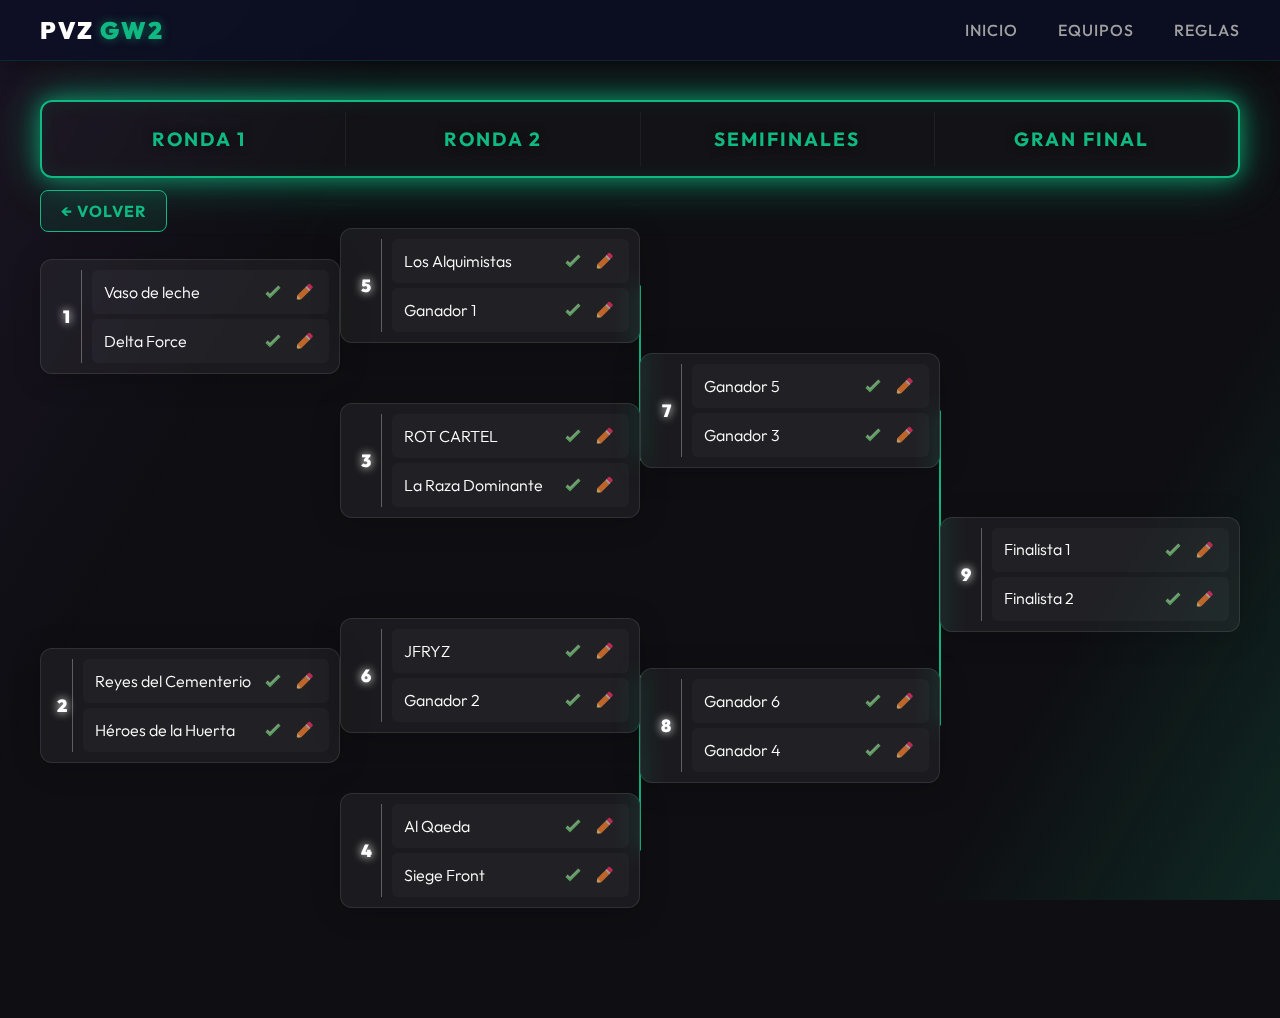
<file: bracket.html>
<!DOCTYPE html>
<html lang="es">

<head>
    <meta charset="UTF-8">
    <meta name="viewport" content="width=device-width, initial-scale=1.0">
    <title>Torneo 10 Equipos</title>
    <link rel="preconnect" href="https://fonts.googleapis.com">
    <link rel="preconnect" href="https://fonts.gstatic.com" crossorigin>
    <link href="https://fonts.googleapis.com/css2?family=Outfit:wght@300;400;700&display=swap" rel="stylesheet">
    <link rel="stylesheet" href="style.css">
    <link rel="stylesheet" href="navbar.css">
    <link rel="stylesheet" href="bracket-responsive.css">
</head>

<body>
    <!-- Navigation Bar -->
    <nav class="navbar">
        <div class="navbar-container">
            <div class="navbar-logo">
                <span class="logo-text">PVZ <span class="logo-highlight">GW2</span></span>
            </div>
            <ul class="navbar-menu">
                <li><a href="index.html" class="nav-link">Inicio</a></li>
                <li><a href="index.html#equipos" class="nav-link">Equipos</a></li>
                <li><a href="index.html#reglas" class="nav-link">Reglas</a></li>
            </ul>
        </div>
    </nav>

    <div class="app-container">
        <a href="index.html" class="back-btn">← Volver</a>
        <!-- Fila de Encabezado -->
        <div class="bracket-header">
            <div class="header-item">Ronda 1</div>
            <div class="header-item">Ronda 2</div>
            <div class="header-item">Semifinales</div>
            <div class="header-item">Gran Final</div>
        </div>

        <!-- Líneas Conectoras SVG -->
        <svg class="bracket-connectors" xmlns="http://www.w3.org/2000/svg">
            <!-- Conectores de Play-in a Cuartos -->
            <line class="connector" x1="200" y1="150" x2="280" y2="150" />
            <line class="connector" x1="200" y1="470" x2="280" y2="470" />

            <!-- Conectores de Cuartos a Semis (bracket superior) -->
            <path class="connector" d="M 560 120 L 620 120 L 620 240 L 680 240" fill="none" />
            <path class="connector" d="M 560 280 L 620 280 L 620 240 L 680 240" fill="none" />

            <!-- Conectores de Cuartos a Semis (bracket inferior) -->
            <path class="connector" d="M 560 440 L 620 440 L 620 560 L 680 560" fill="none" />
            <path class="connector" d="M 560 600 L 620 600 L 620 560 L 680 560" fill="none" />

            <!-- Conectores de Semis a Final -->
            <path class="connector" d="M 960 240 L 1020 240 L 1020 400 L 1080 400" fill="none" />
            <path class="connector" d="M 960 560 L 1020 560 L 1020 400 L 1080 400" fill="none" />
        </svg>

        <!-- Cuadrícula Principal del Bracket -->
        <div class="bracket-grid">

            <!-- COLUMN 1: Ronda 1 (Play-ins) -->
            <div class="column round-1">
                <div class="match-box play-in" id="match-p1" style="margin-top: 26px;">
                    <div class="match-num">1</div>
                    <div class="team-group">
                        <div class="team" data-slot="8">
                            <span class="team-name" contenteditable="false">Vaso de leche</span>
                            <div class="team-controls">
                                <button class="win-btn" title="Marcar como ganador">
                                    <img src="check.svg" class="icon" alt="Ganador">
                                </button>
                                <button class="edit-btn" title="Editar nombre">
                                    <img src="lapiz.svg" class="icon" alt="Editar">
                                </button>
                            </div>
                        </div>
                        <div class="team" data-slot="9">
                            <span class="team-name" contenteditable="false">Delta Force</span>
                            <div class="team-controls">
                                <button class="win-btn" title="Marcar como ganador">
                                    <img src="check.svg" class="icon" alt="Ganador">
                                </button>
                                <button class="edit-btn" title="Editar nombre">
                                    <img src="lapiz.svg" class="icon" alt="Editar">
                                </button>
                            </div>
                        </div>
                    </div>
                </div>

                <div class="match-box play-in" id="match-p2" style="margin-top: 254px;">
                    <div class="match-num">2</div>
                    <div class="team-group">
                        <div class="team" data-slot="7">
                            <span class="team-name" contenteditable="false">Reyes del Cementerio</span>
                            <div class="team-controls">
                                <button class="win-btn" title="Marcar como ganador">
                                    <img src="check.svg" class="icon" alt="Ganador">
                                </button>
                                <button class="edit-btn" title="Editar nombre">
                                    <img src="lapiz.svg" class="icon" alt="Editar">
                                </button>
                            </div>
                        </div>
                        <div class="team" data-slot="10">
                            <span class="team-name" contenteditable="false">Héroes de la Huerta</span>
                            <div class="team-controls">
                                <button class="win-btn" title="Marcar como ganador">
                                    <img src="check.svg" class="icon" alt="Ganador">
                                </button>
                                <button class="edit-btn" title="Editar nombre">
                                    <img src="lapiz.svg" class="icon" alt="Editar">
                                </button>
                            </div>
                        </div>
                    </div>
                </div>
            </div>

            <!-- COLUMN 2: Ronda 2 (cuartos de final) -->
            <div class="column round-2">
                <!-- CF 1 -->
                <div class="match-box" id="match-q1" style="margin-top: 0px;">
                    <div class="match-num">5</div>
                    <div class="team-group">
                        <div class="team" data-slot="1">
                            <span class="team-name" contenteditable="false">Los Alquimistas</span>
                            <div class="team-controls">
                                <button class="win-btn" title="Marcar como ganador">
                                    <img src="check.svg" class="icon" alt="Ganador">
                                </button>
                                <button class="edit-btn" title="Editar nombre">
                                    <img src="lapiz.svg" class="icon" alt="Editar">
                                </button>
                            </div>
                        </div>
                        <div class="team winner-slot" data-from="match-p1">
                            <span class="team-name">Ganador 1</span>
                            <div class="team-controls">
                                <button class="win-btn" title="Marcar como ganador">
                                    <img src="check.svg" class="icon" alt="Ganador">
                                </button>
                                <!-- Sin botón de editar para slots de ganador normalmente, pero lo dejamos para override manual -->
                                <button class="edit-btn" title="Editar nombre">
                                    <img src="lapiz.svg" class="icon" alt="Editar">
                                </button>
                            </div>
                        </div>
                    </div>
                </div>

                <!-- CF 2 -->
                <div class="match-box" id="match-q2" style="margin-top: 20px;">
                    <div class="match-num">3</div>
                    <div class="team-group">
                        <div class="team" data-slot="4">
                            <span class="team-name" contenteditable="false">ROT CARTEL</span>
                            <div class="team-controls">
                                <button class="win-btn" title="Marcar como ganador">
                                    <img src="check.svg" class="icon" alt="Ganador">
                                </button>
                                <button class="edit-btn" title="Editar nombre">
                                    <img src="lapiz.svg" class="icon" alt="Editar">
                                </button>
                            </div>
                        </div>
                        <div class="team" data-slot="5">
                            <span class="team-name" contenteditable="false">La Raza Dominante</span>
                            <div class="team-controls">
                                <button class="win-btn" title="Marcar como ganador">
                                    <img src="check.svg" class="icon" alt="Ganador">
                                </button>
                                <button class="edit-btn" title="Editar nombre">
                                    <img src="lapiz.svg" class="icon" alt="Editar">
                                </button>
                            </div>
                        </div>
                    </div>
                </div>

                <!-- CF 3 -->
                <div class="match-box" id="match-q3" style="margin-top: 60px;">
                    <div class="match-num">6</div>
                    <div class="team-group">
                        <div class="team" data-slot="2">
                            <span class="team-name" contenteditable="false">JFRYZ</span>
                            <div class="team-controls">
                                <button class="win-btn" title="Marcar como ganador"><img src="check.svg" class="icon"
                                        alt="Ganador"></button>
                                <button class="edit-btn" title="Editar nombre"><img src="lapiz.svg" class="icon"
                                        alt="Editar"></button>
                            </div>
                        </div>
                        <div class="team winner-slot" data-from="match-p2">
                            <span class="team-name">Ganador 2</span>
                            <div class="team-controls">
                                <button class="win-btn" title="Marcar como ganador">
                                    <img src="check.svg" class="icon" alt="Ganador">
                                </button>
                                <button class="edit-btn" title="Editar nombre">
                                    <img src="lapiz.svg" class="icon" alt="Editar">
                                </button>
                            </div>
                        </div>
                    </div>
                </div>

                <!-- CF 4 -->
                <div class="match-box" id="match-q4" style="margin-top: 20px;">
                    <div class="match-num">4</div>
                    <div class="team-group">
                        <div class="team" data-slot="3">
                            <span class="team-name" contenteditable="false">Al Qaeda</span>
                            <div class="team-controls">
                                <button class="win-btn" title="Marcar como ganador"><img src="check.svg" class="icon"
                                        alt="Ganador"></button>
                                <button class="edit-btn" title="Editar nombre"><img src="lapiz.svg" class="icon"
                                        alt="Editar"></button>
                            </div>
                        </div>
                        <div class="team" data-slot="6">
                            <span class="team-name" contenteditable="false">Siege Front</span>
                            <div class="team-controls">
                                <button class="win-btn" title="Marcar como ganador"><img src="check.svg" class="icon"
                                        alt="Ganador"></button>
                                <button class="edit-btn" title="Editar nombre"><img src="lapiz.svg" class="icon"
                                        alt="Editar"></button>
                            </div>
                        </div>
                    </div>
                </div>
            </div>

            <!-- COLUMNA 3: Semifinales -->
            <div class="column round-3">
                <!-- Semi 1 -->
                <div class="match-box" id="match-s1" style="margin-top: 80px;">
                    <div class="match-num">7</div>
                    <div class="team-group">
                        <div class="team winner-slot" data-from="match-q1">
                            <span class="team-name">Ganador 5</span>
                            <div class="team-controls">
                                <button class="win-btn" title="Marcar como ganador"><img src="check.svg" class="icon"
                                        alt="Ganador"></button>
                                <button class="edit-btn" title="Editar nombre"><img src="lapiz.svg" class="icon"
                                        alt="Editar"></button>
                            </div>
                        </div>
                        <div class="team winner-slot" data-from="match-q2">
                            <span class="team-name">Ganador 3</span>
                            <div class="team-controls">
                                <button class="win-btn" title="Marcar como ganador"><img src="check.svg" class="icon"
                                        alt="Ganador"></button>
                                <button class="edit-btn" title="Editar nombre"><img src="lapiz.svg" class="icon"
                                        alt="Editar"></button>
                            </div>
                        </div>
                    </div>
                </div>

                <!-- Semi 2 -->
                <div class="match-box" id="match-s2" style="margin-top: 160px;">
                    <div class="match-num">8</div>
                    <div class="team-group">
                        <div class="team winner-slot" data-from="match-q3">
                            <span class="team-name">Ganador 6</span>
                            <div class="team-controls">
                                <button class="win-btn" title="Marcar como ganador"><img src="check.svg" class="icon"
                                        alt="Ganador"></button>
                                <button class="edit-btn" title="Editar nombre"><img src="lapiz.svg" class="icon"
                                        alt="Editar"></button>
                            </div>
                        </div>
                        <div class="team winner-slot" data-from="match-q4">
                            <span class="team-name">Ganador 4</span>
                            <div class="team-controls">
                                <button class="win-btn" title="Marcar como ganador"><img src="check.svg" class="icon"
                                        alt="Ganador"></button>
                                <button class="edit-btn" title="Editar nombre"><img src="lapiz.svg" class="icon"
                                        alt="Editar"></button>
                            </div>
                        </div>
                    </div>
                </div>
            </div>

            <!-- COLUMNA 4: Final -->
            <div class="column round-4">
                <div class="match-box" id="match-final">
                    <div class="match-num">9</div>
                    <div class="team-group">
                        <div class="team winner-slot" data-from="match-s1">
                            <span class="team-name">Finalista 1</span>
                            <div class="team-controls">
                                <button class="win-btn" title="Marcar como ganador"><img src="check.svg" class="icon"
                                        alt="Ganador"></button>
                                <button class="edit-btn" title="Editar nombre"><img src="lapiz.svg" class="icon"
                                        alt="Editar"></button>
                            </div>
                        </div>
                        <div class="team winner-slot" data-from="match-s2">
                            <span class="team-name">Finalista 2</span>
                            <div class="team-controls">
                                <button class="win-btn" title="Marcar como ganador"><img src="check.svg" class="icon"
                                        alt="Ganador"></button>
                                <button class="edit-btn" title="Editar nombre"><img src="lapiz.svg" class="icon"
                                        alt="Editar"></button>
                            </div>
                        </div>
                    </div>
                </div>

                <div class="champion-display">
                    <div class="trophy-icon">🏆</div>
                    <div class="team champion-slot winner" data-from="match-final">CAMPEÓN</div>
                </div>
            </div>

        </div>

        <!-- Modal de Victoria del Campeón -->
        <div id="victory-modal" class="victory-modal">
            <div class="victory-content">
                <div class="trophy-animation"><img src="trofeo.svg" alt="trofeo" class="icon"></div>
                <div class="victory-title">¡CAMPEÓN!</div>
                <div class="champion-name" id="champion-name"></div>
                <button class="close-modal" onclick="closeVictoryModal()">✕</button>
            </div>
        </div>

    </div>
    <script src="cursor-trail.js"></script>
    <script src="icons.js"></script>
    <script src="connectors.js"></script>
    <script src="script.js"></script>
</body>

</html>
</file>
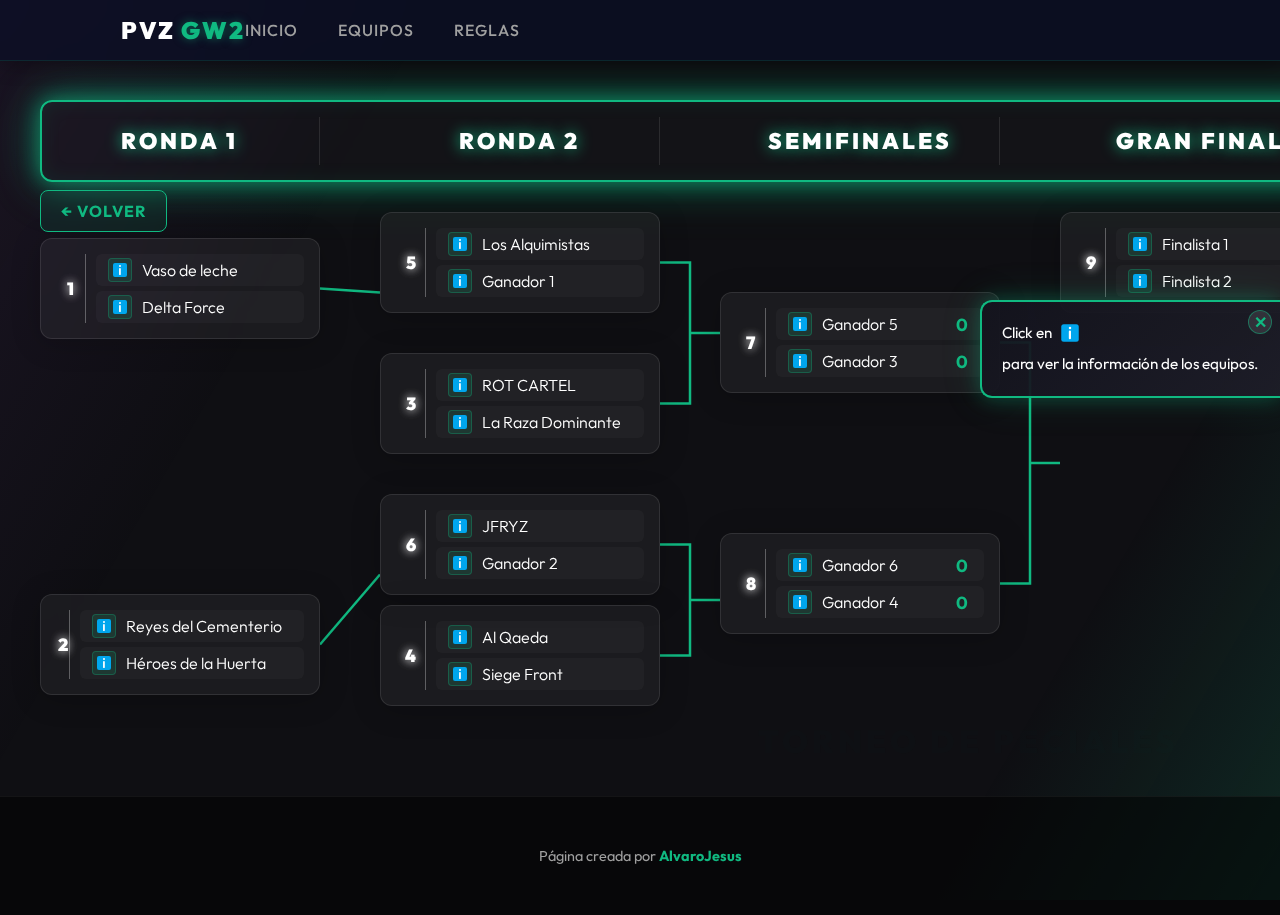
<file: enfrentamientos.html>
<!DOCTYPE html>
<html lang="es">

<head>
    <meta charset="UTF-8">
    <meta name="viewport" content="width=device-width, initial-scale=1.0">
    <title>Torneo PVZ GW2</title>
    <link rel="preconnect" href="https://fonts.googleapis.com">
    <link rel="preconnect" href="https://fonts.gstatic.com" crossorigin>
    <link href="https://fonts.googleapis.com/css2?family=Outfit:wght@300;400;700&display=swap" rel="stylesheet">
    <link rel="stylesheet" href="css/style.css">
    <link rel="stylesheet" href="css/navbar.css">
    <link rel="stylesheet" href="css/bracket-responsive.css">
    <link rel="stylesheet" href="css/team-info-modal.css">
    <link rel="stylesheet" href="css/help-card.css">
</head>

<body>
    <!-- barra de navegacion -->
    <nav class="navbar">
        <div class="navbar-container">
            <div class="navbar-logo">
                <span class="logo-text">PVZ <span class="logo-highlight">GW2</span></span>
            </div>
            <ul class="navbar-menu">
                <li><a href="index.html" class="nav-link">Inicio</a></li>
                <li><a href="index.html#equipos" class="nav-link">Equipos</a></li>
                <li><a href="index.html#reglas" class="nav-link">Reglas</a></li>
            </ul>
        </div>
    </nav>

    <div class="app-container">
        <a href="index.html" class="back-btn">← Volver</a>
        <!-- encabezado de rondas -->
        <div class="bracket-header">
            <div class="header-item">Ronda 1</div>
            <div class="header-item">Ronda 2</div>
            <div class="header-item">Semifinales</div>
            <div class="header-item">Gran Final</div>
        </div>

        <!-- conectar a svg de los enfrentamientos -->
        <svg class="bracket-connectors" xmlns="http://www.w3.org/2000/svg">
            <!-- conectores play-in a cuartos -->
            <line class="connector" x1="200" y1="100" x2="280" y2="100" />
            <line class="connector" x1="200" y1="460" x2="280" y2="460" />

            <!-- conectores cuartos a semis arriba -->
            <path class="connector" d="M 560 80 L 620 80 L 620 200 L 680 200" fill="none" />
            <path class="connector" d="M 560 240 L 620 240 L 620 200 L 680 200" fill="none" />

            <!-- conectores cuartos a semis abajo -->
            <path class="connector" d="M 560 320 L 620 320 L 620 480 L 680 480" fill="none" />
            <path class="connector" d="M 560 490 L 620 490 L 620 480 L 680 480" fill="none" />

            <!-- conectores semis a final -->
            <path class="connector" d="M 960 200 L 1020 200 L 1020 340 L 1080 340" fill="none" />
            <path class="connector" d="M 960 480 L 1020 480 L 1020 340 L 1080 340" fill="none" />
        </svg>

        <!-- cuadricula principal -->
        <div class="bracket-grid">

            <!-- columna 1: ronda 1 (play-ins) -->
            <div class="column round-1">
                <div class="match-box play-in" id="match-p1" style="margin-top: 26px;">
                    <div class="match-num">1</div>
                    <div class="team-group">
                        <div class="team" data-slot="8">
                            <span class="team-name" contenteditable="false">Vaso de leche</span>
                            <div class="team-controls"></div>
                        </div>
                        <div class="team" data-slot="9">
                            <span class="team-name" contenteditable="false">Delta Force</span>
                            <div class="team-controls">
                            </div>
                        </div>
                    </div>
                </div>

                <div class="match-box play-in" id="match-p2" style="margin-top: 255px;">
                    <div class="match-num">2</div>
                    <div class="team-group">
                        <div class="team" data-slot="7">
                            <span class="team-name" contenteditable="false">Reyes del Cementerio</span>
                            <div class="team-controls">
                            </div>
                        </div>
                        <div class="team" data-slot="10">
                            <span class="team-name" contenteditable="false">Héroes de la Huerta</span>
                            <div class="team-controls">
                            </div>
                        </div>
                    </div>
                </div>
            </div>

            <!-- columna 2: ronda 2 (cuartos) -->
            <div class="column round-2">
                <!-- CF 1 -->
                <div class="match-box" id="match-q1" style="margin-top: 0px;">
                    <div class="match-num">5</div>
                    <div class="team-group">
                        <div class="team" data-slot="1">
                            <span class="team-name" contenteditable="false">Los Alquimistas</span>
                            <div class="team-controls"></div>
                        </div>
                        <div class="team winner-slot" data-from="match-p1">
                            <span class="team-name">Ganador 1</span>
                            <div class="team-controls"></div>
                        </div>
                    </div>
                </div>

                <!-- CF 2 -->
                <div class="match-box" id="match-q2" style="margin-top: 40px;">
                    <div class="match-num">3</div>
                    <div class="team-group">
                        <div class="team" data-slot="4">
                            <span class="team-name" contenteditable="false">ROT CARTEL</span>
                            <div class="team-controls"></div>
                        </div>
                        <div class="team" data-slot="5">
                            <span class="team-name" contenteditable="false">La Raza Dominante</span>
                            <div class="team-controls"></div>
                        </div>
                    </div>
                </div>

                <!-- CF 3 -->
                <div class="match-box" id="match-q3" style="margin-top: 40px;">
                    <div class="match-num">6</div>
                    <div class="team-group">
                        <div class="team" data-slot="2">
                            <span class="team-name" contenteditable="false">JFRYZ</span>
                            <div class="team-controls">
                            </div>
                        </div>
                        <div class="team winner-slot" data-from="match-p2">
                            <span class="team-name">Ganador 2</span>
                            <div class="team-controls">
                            </div>
                        </div>
                    </div>
                </div>

                <!-- CF 4 -->
                <div class="match-box" id="match-q4" style="margin-top: 10px;">
                    <div class="match-num">4</div>
                    <div class="team-group">
                        <div class="team" data-slot="3">
                            <span class="team-name" contenteditable="false">Al Qaeda</span>
                            <div class="team-controls">
                            </div>
                        </div>
                        <div class="team" data-slot="6">
                            <span class="team-name" contenteditable="false">Siege Front</span>
                            <div class="team-controls">
                            </div>
                        </div>
                    </div>
                </div>
            </div>

            <!-- columna 3: semifinales -->
            <div class="column round-3">
                <!-- Semi 1 -->
                <div class="match-box" id="match-s1" style="margin-top: 80px;">
                    <div class="match-num">7</div>
                    <div class="team-group">
                        <div class="team winner-slot" data-from="match-q1">
                            <span class="team-name">Ganador 5</span>
                            <div class="team-controls">
                            </div>
                        </div>
                        <div class="team winner-slot" data-from="match-q2">
                            <span class="team-name">Ganador 3</span>
                            <div class="team-controls">
                            </div>
                        </div>
                    </div>
                </div>

                <!-- ssemi 2 -->
                <div class="match-box" id="match-s2" style="margin-top: 140px;">
                    <div class="match-num">8</div>
                    <div class="team-group">
                        <div class="team winner-slot" data-from="match-q3">
                            <span class="team-name">Ganador 6</span>
                            <div class="team-controls">
                            </div>
                        </div>
                        <div class="team winner-slot" data-from="match-q4">
                            <span class="team-name">Ganador 4</span>
                            <div class="team-controls">
                            </div>
                        </div>
                    </div>
                </div>
            </div>

            <!-- columna 4: final -->
            <div class="column round-4">
                <div class="match-box" id="match-final">
                    <div class="match-num">9</div>
                    <div class="team-group">
                        <div class="team winner-slot" data-from="match-s1">
                            <span class="team-name">Finalista 1</span>
                            <div class="team-controls">
                            </div>
                        </div>
                        <div class="team winner-slot" data-from="match-s2">
                            <span class="team-name">Finalista 2</span>
                            <div class="team-controls">
                            </div>
                        </div>
                    </div>
                </div>

                <div class="champion-display">
                    <div class="trophy-icon">🏆</div>
                    <div class="team champion-slot winner" data-from="match-final">CAMPEÓN</div>
                </div>
            </div>

        </div>

        <!-- modal del campeon -->
        <div id="victory-modal" class="victory-modal">
            <div class="victory-content">
                <div class="trophy-animation"><img src="assets/trofeo.svg" alt="trofeo" class="icon"></div>
                <div class="victory-title">¡CAMPEÓN!</div>
                <div class="champion-name" id="champion-name"></div>
                <button class="close-modal" onclick="closeVictoryModal()">✕</button>
            </div>
        </div>

    </div>

    <!-- modal de información del equipo -->
    <div id="team-info-modal" class="team-info-modal">
        <div class="team-info-content">
            <!-- El contenido se genera dinámicamente con JavaScript -->
        </div>
    </div>

    <!-- tarjeta de ayuda -->
    <div id="help-card" class="help-card">
        <button class="help-card-close" onclick="closeHelpCard()">✕</button>
        <div class="help-card-content">
            <p class="help-card-text">
                Click en <img src="assets/info.svg" class="help-icon-inline" alt="info"> para ver la información de los
                equipos.
            </p>
        </div>
    </div>

    <!-- footer -->
    <footer class="footer">
        Página creada por <span>AlvaroJesus</span>
    </footer>
    <script src="js/cursor-trail.js"></script>
    <script src="js/icons.js"></script>
    <script src="js/connectors.js"></script>
    <script src="js/tournament-data.js"></script>
    <script src="js/team-info-data.js"></script>
    <script src="js/script.js"></script>
    <script src="js/team-info-modal.js"></script>
    <script src="js/floating-text.js"></script>
    <script src="js/help-card.js"></script>
</body>

</html>
</file>
<file: style.css>
:root {
    --bg-color: #0f0f13;
    --card-bg: rgba(255, 255, 255, 0.05);
    --card-border: rgba(255, 255, 255, 0.1);
    --text-primary: #ffffff;
    --text-secondary: #a0a0a0;
    --accent-color: #10b981;
    --accent-glow: rgba(16, 185, 129, 0.5);
    --line-color: #10b981;
    --winner-color: #9d4edd;
    --font-main: 'Outfit', sans-serif;
}


body {
    margin: 0;
    padding: 0;
    font-family: var(--font-main);
    background-color: #0f0f13;
    position: relative;
    color: var(--text-primary);
    min-height: 100vh;
    overflow-x: hidden;
}

body::before {
    content: '';
    position: fixed;
    top: 0;
    left: 0;
    width: 100%;
    height: 100%;
    background:
        linear-gradient(120deg, transparent 40%, rgba(16, 185, 129, 0.15) 50%, transparent 60%),
        linear-gradient(-60deg, transparent 30%, rgba(157, 78, 221, 0.12) 45%, transparent 55%);
    background-size: 200% 200%, 250% 250%;
    background-position: 0% 0%, 100% 100%;
    animation: geometricMove 20s ease-in-out infinite;
    pointer-events: none;
    z-index: 0;
}

body::after {
    content: '';
    position: fixed;
    top: 0;
    left: 0;
    width: 100%;
    height: 100%;
    background:
        linear-gradient(45deg, transparent 35%, rgba(16, 185, 129, 0.08) 48%, transparent 52%),
        linear-gradient(-120deg, transparent 45%, rgba(157, 78, 221, 0.1) 55%, transparent 65%);
    background-size: 300% 300%, 280% 280%;
    background-position: 100% 0%, 0% 100%;
    animation: geometricMove2 25s ease-in-out infinite;
    pointer-events: none;
    z-index: 0;
}

@keyframes geometricMove {

    0%,
    100% {
        background-position: 0% 0%, 100% 100%;
    }

    50% {
        background-position: 100% 100%, 0% 0%;
    }
}

@keyframes geometricMove2 {

    0%,
    100% {
        background-position: 100% 0%, 0% 100%;
    }

    50% {
        background-position: 0% 100%, 100% 0%;
    }
}

@keyframes gradientShift {
    0% {
        background-position: 0% 50%;
    }

    50% {
        background-position: 100% 50%;
    }

    100% {
        background-position: 0% 50%;
    }
}

.app-container {
    max-width: 1600px;
    margin: 0 auto;
    padding: 100px 40px 40px 40px;
    position: relative;
    z-index: 1;
}

.back-btn {
    position: absolute;
    top: 190px;
    left: 40px;
    display: inline-flex;
    align-items: center;
    padding: 10px 20px;
    background: rgba(16, 185, 129, 0.1);
    border: 1px solid var(--accent-color);
    color: var(--accent-color);
    text-decoration: none;
    border-radius: 8px;
    font-weight: 700;
    text-transform: uppercase;
    letter-spacing: 1px;
    transition: all 0.3s ease;
    z-index: 10;
    backdrop-filter: blur(5px);
}

.back-btn:hover {
    background: var(--accent-color);
    color: #000;
    box-shadow: 0 0 15px rgba(16, 185, 129, 0.4);
    transform: translateX(-5px);
}


/* fila de encabezado */
.bracket-header {
    display: flex;
    margin-bottom: 50px;
    background: rgba(255, 255, 255, 0.02);
    border-radius: 12px;
    padding: 10px;
    backdrop-filter: blur(5px);
    border: 2px solid var(--accent-color);
    box-shadow:
        0 0 20px rgba(16, 185, 129, 0.6),
        0 0 40px rgba(16, 185, 129, 0.4),
        0 0 60px rgba(16, 185, 129, 0.2),
        inset 0 0 20px rgba(16, 185, 129, 0.1);
}

.header-item {
    flex: 1;
    text-align: center;
    padding: 15px;
    font-weight: 700;
    text-transform: uppercase;
    font-size: 1.2rem;
    letter-spacing: 2px;
    text-shadow: 0 0 10px rgba(0, 0, 0, 0.5);
    color: var(--accent-color);
    border-right: 1px solid rgba(255, 255, 255, 0.05);
}

.header-item:last-child {
    border-right: none;
}

/* cuadricula del bracket */
.bracket-grid {
    display: flex;
    justify-content: space-around;
    padding-bottom: 50px;
}

.column {
    display: flex;
    flex-direction: column;
    width: 300px;
    position: relative;
}

.column.round-1 {
    justify-content: flex-start;
    padding-top: 5px;
}

.column.round-2 {
    justify-content: center;
    gap: 20px;
}

.column.round-3 {
    justify-content: center;
    gap: 20px;
    padding-top: -125px;
    margin-top: -80px;
}

.column.round-4 {
    justify-content: center;
    padding-top: 240px;
}

/* estilos de caja de partidas */
.match-box {
    position: relative;
    margin-bottom: 20px;
    display: flex;
    flex-direction: row;
    background: var(--card-bg);
    border: 1px solid var(--card-border);
    border-radius: 12px;
    padding: 10px;
    backdrop-filter: blur(10px);
    box-shadow: 0 4px 30px rgba(0, 0, 0, 0.2);
    transition: all 0.3s ease;
    z-index: 2;
}

.match-box:hover {
    border-color: var(--accent-color);
    box-shadow: 0 0 15px var(--accent-glow);
}

.match-num {
    width: 30px;
    display: flex;
    align-items: center;
    justify-content: center;
    color: #ffffff;
    text-shadow: 0 0 8px rgba(255, 255, 255, 0.8), 0 0 12px rgba(255, 255, 255, 0.4);
    font-size: 1.1rem;
    border-right: 1px solid rgba(255, 255, 255, 0.3);
    margin-right: 10px;
    font-weight: 900;
}

.team-group {
    flex: 1;
    display: flex;
    flex-direction: column;
    gap: 5px;
}

/* estilos de equipo */
.team {
    padding: 6px 12px;
    border-radius: 6px;
    background: rgba(255, 255, 255, 0.03);
    cursor: pointer;
    transition: background 0.2s;
    font-weight: 300;
    display: flex;
    align-items: center;
    justify-content: space-between;
    height: 32px;
}

.team-name {
    flex: 1;
    white-space: nowrap;
    overflow: hidden;
    text-overflow: ellipsis;
    margin-right: 10px;
    outline: none;
    border-bottom: 1px dashed transparent;
}

.team-name[contenteditable="true"] {
    border-bottom: 1px dashed var(--accent-color);
    background: rgba(0, 0, 0, 0.3);
    cursor: text;
}

.team-controls {
    display: flex;
    align-items: center;
    gap: 8px;
    opacity: 1;
    transition: opacity 0.2s;
}

.match-box:hover .team-controls {
    opacity: 1;
}

.edit-btn,
.win-btn {
    background: none;
    border: none;
    cursor: pointer;
    font-size: 1rem;
    padding: 0;
    filter: none;
    transition: all 0.2s;
    display: flex;
    align-items: center;
    justify-content: center;
    width: 24px;
    height: 24px;
    border-radius: 4px;
}

.edit-btn .icon,
.win-btn .icon {
    width: 18px;
    height: 18px;
    display: block;
    object-fit: contain;
}

.edit-btn:hover {
    filter: grayscale(0%);
    background: rgba(255, 255, 255, 0.1);
}

.edit-btn .icon {
    opacity: 0.7;
}

.edit-btn:hover .icon {
    opacity: 1;
    filter: brightness(1.2);
}

.win-btn {
    filter: none;
}

.win-btn .icon {
    opacity: 0.6;
}

.win-btn:hover {
    background: rgba(16, 185, 129, 0.15);
    transform: scale(1.1);
}

.win-btn:hover .icon {
    opacity: 1;
    filter: brightness(1.3);
}

.team.winner .win-btn .icon {
    opacity: 1;
    filter: brightness(1.2) drop-shadow(0 0 4px rgba(16, 185, 129, 0.8));
}

.team:hover {
    background: rgba(255, 255, 255, 0.1);
}

.team.winner {
    background: rgba(16, 185, 129, 0.35);
    color: #ffffff;
    border-left: 3px solid var(--accent-color);
    font-weight: 700;
    text-shadow: 0 0 10px rgba(16, 185, 129, 0.5);
}

.team.loser {
    background: rgba(239, 68, 68, 0.25);
    color: #fca5a5;
    border-left: 3px solid #ef4444;
    opacity: 0.7;
}

/* conectores svg */
.bracket-connectors {
    position: absolute;
    top: 0;
    left: 0;
    width: 100%;
    height: 100%;
    pointer-events: none;
    z-index: 1;
}

.connector {
    stroke: var(--line-color);
    stroke-width: 2;
    fill: none;
}

.champion-display {
    text-align: center;
    margin-top: 60px;
    opacity: 0;
    transition: all 0.8s ease;
    transform: scale(0.9);
}

.champion-display.visible {
    opacity: 1;
    transform: scale(1);
}

.trophy-icon {
    font-size: 4rem;
    margin-bottom: 15px;
    filter: drop-shadow(0 0 20px gold);
    animation: float 3s ease-in-out infinite;
}

@keyframes float {

    0%,
    100% {
        transform: translateY(0);
    }

    50% {
        transform: translateY(-10px);
    }
}

.champion-slot {
    background: linear-gradient(135deg, gold, #ffaa00);
    color: #000;
    padding: 20px 40px;
    font-weight: 800;
    font-size: 1.5rem;
    border-radius: 50px;
    box-shadow: 0 0 40px rgba(255, 215, 0, 0.5);
    border: none;
    text-transform: uppercase;
    letter-spacing: 2px;
}

/* modal de victoria */
.victory-modal {
    display: none;
    position: fixed;
    top: 0;
    left: 0;
    width: 100%;
    height: 100%;
    background: rgba(0, 0, 0, 0.9);
    backdrop-filter: blur(10px);
    z-index: 9999;
    justify-content: center;
    align-items: center;
    animation: fadeIn 0.3s ease;
}

.victory-modal.show {
    display: flex;
}

.victory-content {
    background: linear-gradient(135deg, rgba(20, 20, 30, 0.95), rgba(30, 30, 40, 0.95));
    border: 3px solid #FFD700;
    border-radius: 20px;
    padding: 60px 80px;
    text-align: center;
    position: relative;
    box-shadow:
        0 0 60px rgba(255, 215, 0, 0.6),
        0 0 100px rgba(255, 215, 0, 0.4),
        inset 0 0 40px rgba(255, 215, 0, 0.1);
    animation: scaleIn 0.5s cubic-bezier(0.68, -0.55, 0.265, 1.55);
    max-width: 90%;
}

.trophy-animation {
    font-size: 6rem;
    margin-bottom: 20px;
    animation: bounce 1s infinite, rotate 2s ease-in-out infinite;
    filter: drop-shadow(0 0 20px gold);
}

.victory-title {
    font-size: 2.5rem;
    font-weight: 800;
    color: #FFD700;
    text-transform: uppercase;
    letter-spacing: 8px;
    margin-bottom: 30px;
    text-shadow:
        0 0 10px #FFD700,
        0 0 20px #FFD700,
        0 0 30px #FFD700,
        0 0 40px #FFA500,
        0 0 70px #FFA500;
    animation: glow 1.5s ease-in-out infinite alternate;
}

.champion-name {
    font-size: 3.5rem;
    font-weight: 900;
    color: #FFED4E;
    text-transform: uppercase;
    letter-spacing: 4px;
    margin: 20px 0;
    padding: 30px 50px;
    background: linear-gradient(135deg, rgba(255, 215, 0, 0.1), rgba(255, 165, 0, 0.1));
    border-radius: 15px;
    border: 2px solid rgba(255, 215, 0, 0.5);
    text-shadow:
        0 0 15px #FFD700,
        0 0 30px #FFD700,
        0 0 45px #FFA500,
        0 0 60px #FFA500,
        2px 2px 4px rgba(0, 0, 0, 0.8);
    animation: pulse 2s ease-in-out infinite;
}

.close-modal {
    position: absolute;
    top: 20px;
    right: 20px;
    background: rgba(255, 255, 255, 0.1);
    border: 2px solid rgba(255, 215, 0, 0.5);
    color: #FFD700;
    font-size: 2rem;
    width: 50px;
    height: 50px;
    border-radius: 50%;
    cursor: pointer;
    transition: all 0.3s ease;
    display: flex;
    align-items: center;
    justify-content: center;
}

.close-modal:hover {
    background: rgba(255, 215, 0, 0.2);
    transform: rotate(90deg);
    box-shadow: 0 0 20px rgba(255, 215, 0, 0.6);
}

/* animaciones */
@keyframes fadeIn {
    from {
        opacity: 0;
    }

    to {
        opacity: 1;
    }
}

@keyframes scaleIn {
    from {
        transform: scale(0.5);
        opacity: 0;
    }

    to {
        transform: scale(1);
        opacity: 1;
    }
}

@keyframes bounce {

    0%,
    100% {
        transform: translateY(0);
    }

    50% {
        transform: translateY(-20px);
    }
}

@keyframes rotate {

    0%,
    100% {
        transform: rotate(-5deg);
    }

    50% {
        transform: rotate(5deg);
    }
}

@keyframes glow {
    from {
        text-shadow:
            0 0 10px #FFD700,
            0 0 20px #FFD700,
            0 0 30px #FFD700,
            0 0 40px #FFA500;
    }

    to {
        text-shadow:
            0 0 20px #FFD700,
            0 0 30px #FFD700,
            0 0 40px #FFD700,
            0 0 50px #FFA500,
            0 0 60px #FFA500;
    }
}

@keyframes pulse {

    0%,
    100% {
        transform: scale(1);
    }

    50% {
        transform: scale(1.05);
    }
}

/* efecto de cursor trail */
.cursor-trail {
    position: fixed;
    width: 12px;
    height: 12px;
    border-radius: 50%;
    pointer-events: none;
    z-index: 9998;
    transform: translate(-50%, -50%);
    animation: cursorFade 0.4s ease-out forwards;
    box-shadow: 0 0 10px currentColor;
}

@keyframes cursorFade {
    0% {
        opacity: 1;
        transform: translate(-50%, -50%) scale(1);
    }

    100% {
        opacity: 0;
        transform: translate(-50%, -50%) scale(0.3);
    }
}
</file>
<file: navbar.css>
.navbar {
    position: fixed;
    top: 0;
    left: 0;
    width: 100%;
    background: rgba(10, 14, 39, 0.7);
    backdrop-filter: blur(15px);
    -webkit-backdrop-filter: blur(15px);
    border-bottom: 1px solid rgba(16, 185, 129, 0.15);
    box-shadow: 0 4px 20px rgba(0, 0, 0, 0.3);
    z-index: 1000;
    padding: 15px 0;
}

.navbar-container {
    max-width: 1400px;
    margin: 0 auto;
    padding: 0 40px;
    display: flex;
    justify-content: space-between;
    align-items: center;
}

.navbar-logo {
    font-size: 1.5rem;
    font-weight: 900;
    color: var(--text-primary);
}

.logo-text {
    letter-spacing: 2px;
}

.logo-highlight {
    color: var(--accent-color);
    text-shadow: 0 0 10px rgba(16, 185, 129, 0.5);
}

.navbar-menu {
    display: flex;
    list-style: none;
    gap: 40px;
    margin: 0;
    padding: 0;
}

.nav-link {
    color: var(--text-secondary);
    text-decoration: none;
    font-weight: 500;
    font-size: 1rem;
    letter-spacing: 1px;
    text-transform: uppercase;
    transition: all 0.3s ease;
    position: relative;
    padding: 5px 0;
}

.nav-link::after {
    content: '';
    position: absolute;
    bottom: 0;
    left: 0;
    width: 0;
    height: 2px;
    background: var(--accent-color);
    transition: width 0.3s ease;
}

.nav-link:hover {
    color: var(--accent-color);
}

.nav-link:hover::after {
    width: 100%;
}

/* Responsive */
@media (max-width: 768px) {
    .navbar-container {
        padding: 0 20px;
    }

    .navbar-menu {
        gap: 20px;
    }

    .nav-link {
        font-size: 0.9rem;
    }
}
</file>
<file: bracket-responsive.css>
/* Responsive Styles - ONLY FOR BRACKET PAGE */
@media (max-width: 768px) {

    /* Only apply horizontal scroll to bracket container */
    body:has(.bracket-grid) {
        overflow-x: hidden;
    }

    .app-container {
        padding: 20px 10px;
        overflow-x: auto;
        overflow-y: visible;
        -webkit-overflow-scrolling: touch;
    }

    .bracket-grid {
        min-width: 1200px;
        padding: 20px;
    }

    .column {
        width: 250px;
    }

    .match-box {
        width: 240px;
        padding: 12px;
    }

    .match-num {
        font-size: 0.9rem;
        width: 30px;
        height: 30px;
    }

    .team-name {
        font-size: 0.9rem;
    }

    .team-controls {
        gap: 6px;
    }

    .icon {
        width: 16px;
        height: 16px;
    }

    .header-title {
        font-size: 1.8rem;
        margin-bottom: 15px;
    }

    .back-btn {
        font-size: 0.9rem;
        padding: 8px 16px;
    }

    /* Show scroll hint only on bracket page */
    .app-container::after {
        content: '← Desliza para ver más →';
        position: fixed;
        bottom: 20px;
        left: 50%;
        transform: translateX(-50%);
        background: rgba(16, 185, 129, 0.9);
        color: white;
        padding: 8px 16px;
        border-radius: 20px;
        font-size: 0.8rem;
        font-weight: 600;
        z-index: 100;
        animation: fadeInOut 3s ease-in-out infinite;
    }

    @keyframes fadeInOut {

        0%,
        100% {
            opacity: 0;
        }

        50% {
            opacity: 1;
        }
    }
}

@media (max-width: 480px) {
    .bracket-grid {
        min-width: 1000px;
    }

    .column {
        width: 220px;
    }

    .match-box {
        width: 210px;
        padding: 10px;
    }

    .team-name {
        font-size: 0.85rem;
    }

    .header-title {
        font-size: 1.5rem;
    }
}
</file>
<file: css/style.css>
:root {
    --bg-color: #0f0f13;
    --card-bg: rgba(255, 255, 255, 0.05);
    --card-border: rgba(255, 255, 255, 0.1);
    --text-primary: #ffffff;
    --text-secondary: #a0a0a0;
    --accent-color: #10b981;
    --accent-glow: rgba(16, 185, 129, 0.5);
    --line-color: #10b981;
    --winner-color: #9d4edd;
    --font-main: 'Outfit', sans-serif;
}

* {
    box-sizing: border-box;
}

body {
    margin: 0;
    padding: 0;
    font-family: var(--font-main);
    background-color: #0f0f13;
    position: relative;
    color: var(--text-primary);
    min-height: 100vh;
    overflow-x: hidden;
}

body::before {
    content: '';
    position: fixed;
    top: 0;
    left: 0;
    width: 100%;
    height: 100%;
    background:
        linear-gradient(120deg, transparent 40%, rgba(16, 185, 129, 0.15) 50%, transparent 60%),
        linear-gradient(-60deg, transparent 30%, rgba(157, 78, 221, 0.12) 45%, transparent 55%);
    background-size: 200% 200%, 250% 250%;
    background-position: 0% 0%, 100% 100%;
    animation: geometricMove 20s ease-in-out infinite;
    pointer-events: none;
    z-index: 0;
}

body::after {
    content: '';
    position: fixed;
    top: 0;
    left: 0;
    width: 100%;
    height: 100%;
    background:
        linear-gradient(45deg, transparent 35%, rgba(16, 185, 129, 0.08) 48%, transparent 52%),
        linear-gradient(-120deg, transparent 45%, rgba(157, 78, 221, 0.1) 55%, transparent 65%);
    background-size: 300% 300%, 280% 280%;
    background-position: 100% 0%, 0% 100%;
    animation: geometricMove2 25s ease-in-out infinite;
    pointer-events: none;
    z-index: 0;
}

@keyframes geometricMove {

    0%,
    100% {
        background-position: 0% 0%, 100% 100%;
    }

    50% {
        background-position: 100% 100%, 0% 0%;
    }
}

@keyframes geometricMove2 {

    0%,
    100% {
        background-position: 100% 0%, 0% 100%;
    }

    50% {
        background-position: 0% 100%, 100% 0%;
    }
}

@keyframes gradientShift {
    0% {
        background-position: 0% 50%;
    }

    50% {
        background-position: 100% 50%;
    }

    100% {
        background-position: 0% 50%;
    }
}

/* Navbar Styles */
.navbar {
    display: grid;
    grid-template-columns: 1fr auto 1fr;
    align-items: center;
    padding: 20px 40px;
    background: rgba(40, 40, 102, 0.247);
    /* Darker background */
    backdrop-filter: blur(10px);
    border-bottom: 1px solid rgba(16, 185, 129, 0.2);
    /* Subtle green border */
    position: sticky;
    top: 0;
    z-index: 1000;
}

.logo {
    grid-column: 0.1;
    justify-self: center;
    font-size: 1.8rem;
    font-weight: 800;
    letter-spacing: 2px;
    text-shadow: 0 0 10px rgba(16, 185, 129, 0.5);
}

.pvz {
    color: #ffffff;
}

.gw2 {
    color: var(--accent-color);
}

.nav-links {
    grid-column: 3;
    justify-self: end;
    margin-right: 250px;
    /* Ajusta este valor para mover a la izquierda o derecha */
    display: flex;
    list-style: none;
    gap: 40px;
    /* Wider spacing */
    margin-top: 0;
    margin-bottom: 0;
    margin-left: 0;
    padding: 0;
}

.nav-links li a {
    color: #b0b0b0;
    text-decoration: none;
    font-weight: 500;
    font-size: 0.9rem;
    letter-spacing: 2px;
    /* More spacing */
    text-transform: uppercase;
    transition: all 0.3s ease;
}

.nav-links li a:hover {
    color: var(--accent-color);
    text-shadow: 0 0 8px var(--accent-color);
}

.app-container {
    max-width: 1600px;
    margin: 0 auto;
    padding: 100px 40px 40px 40px;
    position: relative;
    z-index: 1;
}

.back-btn {
    position: absolute;
    top: 190px;
    left: 40px;
    display: inline-flex;
    align-items: center;
    padding: 10px 20px;
    background: rgba(16, 185, 129, 0.1);
    border: 1px solid var(--accent-color);
    color: var(--accent-color);
    text-decoration: none;
    border-radius: 8px;
    font-weight: 700;
    text-transform: uppercase;
    letter-spacing: 1px;
    transition: all 0.3s ease;
    z-index: 10;
    backdrop-filter: blur(5px);
}

.back-btn:hover {
    background: var(--accent-color);
    color: #000;
    box-shadow: 0 0 15px rgba(16, 185, 129, 0.4);
    transform: translateX(-5px);
}


/* fila de encabezado */
.bracket-header {
    display: flex;
    justify-content: center;
    /* Centrado en lugar de space-around */
    gap: 60px;
    /* Gap fijo para alinear con columnas */
    margin-bottom: 30px;
    background: rgba(255, 255, 255, 0.02);
    border-radius: 12px;
    padding: 15px 0;
    backdrop-filter: blur(5px);
    border: 2px solid var(--accent-color);
    box-shadow:
        0 0 20px rgba(16, 185, 129, 0.6),
        0 0 40px rgba(16, 185, 129, 0.4),
        0 0 60px rgba(16, 185, 129, 0.2),
        inset 0 0 20px rgba(16, 185, 129, 0.1);
    width: 1300px;
    /* Ancho fijo para coincidir con bracket-grid */
    margin-left: auto;
    margin-right: auto;
}

.header-item {
    width: 280px;
    /* Ancho fijo igual a columnas */
    text-align: center;
    padding: 10px;
    font-weight: 900;
    text-transform: uppercase;
    font-size: 1.4rem;
    letter-spacing: 3px;
    text-shadow: 0 0 15px var(--accent-color);
    color: #ffffff;
    border-right: 1px solid rgba(255, 255, 255, 0.1);
    flex: none;
    /* Evitar que se estiren desiguales */
}

.header-item:last-child {
    border-right: none;
}

/* cuadricula del bracket */
.bracket-grid {
    display: flex;
    justify-content: center;
    /* Centrado */
    gap: 60px;
    /* Gap fijo */
    padding-bottom: 50px;
    width: 1300px;
    /* Ancho fijo container */
    margin: 0 auto;
    /* Centrado horizontal */
    position: relative;
}

.column {
    display: flex;
    flex-direction: column;
    width: 280px;
    /* Ancho fijo */
    position: relative;
    flex: none;
}

.column.round-1 {
    justify-content: flex-start;
    /* Removed padding-top for precise alignment */
}

.column.round-2 {
    justify-content: flex-start;
}

.column.round-3 {
    justify-content: flex-start;
}

.column.round-4 {
    justify-content: flex-start;
}

/* estilos de caja de partidas */
.match-box {
    position: relative;
    margin-bottom: 0;
    display: flex;
    flex-direction: row;
    background: var(--card-bg);
    border: 1px solid var(--card-border);
    border-radius: 12px;
    padding: 15px;
    backdrop-filter: blur(10px);
    box-shadow: 0 4px 30px rgba(0, 0, 0, 0.2);
    transition: all 0.3s ease;
    z-index: 2;
}

.match-box:hover {
    border-color: var(--accent-color);
    box-shadow: 0 0 15px var(--accent-glow);
}

.match-num {
    width: 30px;
    display: flex;
    align-items: center;
    justify-content: center;
    color: #ffffff;
    text-shadow: 0 0 8px rgba(255, 255, 255, 0.8), 0 0 12px rgba(255, 255, 255, 0.4);
    font-size: 1.1rem;
    border-right: 1px solid rgba(255, 255, 255, 0.3);
    margin-right: 10px;
    font-weight: 900;
}

.team-group {
    flex: 1;
    display: flex;
    flex-direction: column;
    gap: 5px;
}

/* estilos de equipo */
.team {
    padding: 6px 12px;
    border-radius: 6px;
    background: rgba(255, 255, 255, 0.03);
    cursor: pointer;
    transition: background 0.2s;
    font-weight: 300;
    display: flex;
    align-items: center;
    justify-content: space-between;
    height: 32px;
}

.team-name {
    flex: 1;
    white-space: nowrap;
    overflow: hidden;
    text-overflow: ellipsis;
    margin-left: 10px;
    margin-right: 10px;
    outline: none;
    border-bottom: 1px dashed transparent;
}

.team-score {
    font-weight: 700;
    color: var(--accent-color);
    margin-left: auto;
    font-size: 1.1rem;
    min-width: 20px;
    text-align: center;
    order: 3;
}

.team-name[contenteditable="true"] {
    border-bottom: 1px dashed var(--accent-color);
    background: rgba(0, 0, 0, 0.3);
    cursor: text;
}

.team-controls {
    display: flex;
    align-items: center;
    gap: 8px;
    opacity: 1;
    transition: opacity 0.2s;
    order: -1;
}

.match-box:hover .team-controls {
    opacity: 1;
}

/* Ocultar controles en modo solo lectura */
body.view-only .team-controls {
    display: none !important;
}

.team:hover {
    background: rgba(255, 255, 255, 0.1);
}

.team.winner {
    background: rgba(16, 185, 129, 0.35);
    color: #ffffff;
    border-left: 3px solid var(--accent-color);
    font-weight: 700;
    text-shadow: 0 0 10px rgba(16, 185, 129, 0.5);
}

.team.loser {
    background: rgba(239, 68, 68, 0.25);
    color: #fca5a5;
    border-left: 3px solid #ef4444;
    opacity: 0.7;
}

/* Equipos que no participan */
.team.not-participating {
    background: rgba(50, 50, 50, 0.3);
    color: #6b7280;
    border: 2px solid #ef4444;
    border-left: 3px solid #ef4444;
    opacity: 0.6;
    box-shadow:
        0 0 15px rgba(239, 68, 68, 0.4),
        0 0 30px rgba(239, 68, 68, 0.2),
        inset 0 0 10px rgba(239, 68, 68, 0.1);
}

.team.not-participating .team-name {
    text-decoration: line-through;
    color: #6b7280;
}

.team.not-participating:hover {
    background: rgba(239, 68, 68, 0.25);
    border-color: #ef4444;
    box-shadow:
        0 0 20px rgba(239, 68, 68, 0.6),
        0 0 40px rgba(239, 68, 68, 0.3),
        inset 0 0 15px rgba(239, 68, 68, 0.2);
    transform: translateX(5px);
}

/* conectores svg */
.bracket-connectors {
    position: absolute;
    top: 0;
    left: 0;
    width: 100%;
    height: 100%;
    pointer-events: none;
    z-index: 1;
}

.connector {
    stroke: var(--line-color);
    stroke-width: 2.5;
    fill: none;
    transition: all 0.3s ease;
}

/* Estilos personalizados para equipos específicos */
.team-yellow {
    background: rgba(255, 215, 0, 0.2) !important;
    color: #ffd700 !important;
    border: 2px solid #ffd700 !important;
    /* Contorno amarillo */
    box-shadow: 0 0 15px rgba(255, 215, 0, 0.3);
}

.team-red {
    background: rgba(239, 68, 68, 0.25) !important;
    color: #fca5a5 !important;
    border: none !important;
    border-left: 3px solid #ef4444 !important;
    box-shadow: 0 0 10px rgba(239, 68, 68, 0.1);
}

.champion-display {
    text-align: center;
    margin-top: 60px;
    opacity: 0;
    transition: all 0.8s ease;
    transform: scale(0.9);
}

.champion-display.visible {
    opacity: 1;
    transform: scale(1);
}

.trophy-icon {
    font-size: 4rem;
    margin-bottom: 15px;
    filter: drop-shadow(0 0 20px gold);
    animation: float 3s ease-in-out infinite;
}

@keyframes float {

    0%,
    100% {
        transform: translateY(0);
    }

    50% {
        transform: translateY(-10px);
    }
}

.champion-slot {
    background: linear-gradient(135deg, gold, #ffaa00);
    color: #000;
    padding: 20px 40px;
    font-weight: 800;
    font-size: 1.5rem;
    border-radius: 50px;
    box-shadow: 0 0 40px rgba(255, 215, 0, 0.5);
    border: none;
    text-transform: uppercase;
    letter-spacing: 2px;
}

/* modal de victoria */
.victory-modal {
    display: none;
    position: fixed;
    top: 0;
    left: 0;
    width: 100%;
    height: 100%;
    background: rgba(0, 0, 0, 0.9);
    backdrop-filter: blur(10px);
    z-index: 9999;
    justify-content: center;
    align-items: center;
    animation: fadeIn 0.3s ease;
}

.victory-modal.show {
    display: flex;
}

.victory-content {
    background: linear-gradient(135deg, rgba(20, 20, 30, 0.95), rgba(30, 30, 40, 0.95));
    border: 3px solid #FFD700;
    border-radius: 20px;
    padding: 40px 50px;
    text-align: center;
    position: relative;
    box-shadow:
        0 0 60px rgba(255, 215, 0, 0.6),
        0 0 100px rgba(255, 215, 0, 0.4),
        inset 0 0 40px rgba(255, 215, 0, 0.1);
    animation: scaleIn 0.5s cubic-bezier(0.68, -0.55, 0.265, 1.55);
    max-width: 85%;
    max-height: 90vh;
    overflow-y: hidden;
}

.trophy-animation {
    font-size: 6rem;
    margin-bottom: 20px;
    animation: bounce 1s infinite, rotate 2s ease-in-out infinite;
    filter: drop-shadow(0 0 20px gold);
}

.victory-title {
    font-size: 2.5rem;
    font-weight: 800;
    color: #FFD700;
    text-transform: uppercase;
    letter-spacing: 8px;
    margin-bottom: 30px;
    text-align: center;
    text-shadow:
        0 0 10px #FFD700,
        0 0 20px #FFD700,
        0 0 30px #FFD700,
        0 0 40px #FFA500,
        0 0 70px #FFA500;
    animation: glow 1.5s ease-in-out infinite alternate;
}

.champion-name {
    font-size: 3.5rem;
    font-weight: 900;
    color: #FFED4E;
    text-transform: uppercase;
    letter-spacing: 4px;
    margin: 20px 0;
    padding: 30px 50px;
    background: linear-gradient(135deg, rgba(255, 215, 0, 0.1), rgba(255, 165, 0, 0.1));
    border-radius: 15px;
    border: 2px solid rgba(255, 215, 0, 0.5);
    text-shadow:
        0 0 15px #FFD700,
        0 0 30px #FFD700,
        0 0 45px #FFA500,
        0 0 60px #FFA500,
        2px 2px 4px rgba(0, 0, 0, 0.8);
    animation: pulse 2s ease-in-out infinite;
}

.champion-info {
    display: flex;
    flex-direction: column;
    align-items: center;
    gap: 20px;
}

.champion-logo {
    width: 150px;
    height: 150px;
    border-radius: 50%;
    border: 4px solid #FFD700;
    box-shadow:
        0 0 30px rgba(255, 215, 0, 0.6),
        0 0 60px rgba(255, 215, 0, 0.4);
    animation: pulse 2s ease-in-out infinite;
    object-fit: cover;
}

/* Two-column layout container */
.victory-columns {
    display: none;
    gap: 60px;
    margin-top: 20px;
    align-items: flex-start;
    justify-content: center;
    align-items: center;
}

.victory-columns.visible {
    display: flex;
}

.champion-column {
    flex: 0 0 30%;
    display: flex;
    flex-direction: column;
    align-items: center;
}

.credits-column {
    flex: 0 0 55%;
    min-width: 0;
}

/* Credits section */
.credits-section {
    opacity: 0;
    transition: opacity 1s ease;
}

.credits-section.visible {
    opacity: 1;
}

.credits-title {
    font-size: 2rem;
    font-weight: 800;
    color: #FFD700;
    text-transform: uppercase;
    letter-spacing: 4px;
    margin-bottom: 10px;
    text-shadow: 0 0 10px #FFD700;
    text-align: center;
}

.credits-subtitle {
    font-size: 1rem;
    color: #e2e8f0;
    text-align: center;
    margin-bottom: 20px;
    font-weight: 500;
    max-width: 90%;
    margin-left: auto;
    margin-right: auto;
    line-height: 1.4;
}

.credits-scroll {
    height: 450px;
    overflow: hidden;
    position: relative;
    border: 2px solid rgba(255, 215, 0, 0.3);
    border-radius: 10px;
    background: rgba(0, 0, 0, 0.3);
}

.credits-content {
    padding: 20px;
    color: #fff;
}

.credits-content.scrolling {
    animation: scrollCredits 120s linear infinite;
}

.credits-group {
    margin-bottom: 40px;
}

.credits-section-title {
    font-size: 1.5rem;
    font-weight: 700;
    color: #10b981;
    text-transform: uppercase;
    letter-spacing: 2px;
    margin-bottom: 15px;
    text-align: center;
}

.credits-team {
    margin-bottom: 25px;
    padding: 15px;
    background: rgba(16, 185, 129, 0.1);
    border-radius: 8px;
    border-left: 3px solid #10b981;
}

.credits-team-name {
    font-size: 1.5rem;
    font-weight: 700;
    color: #FFD700;
    margin-bottom: 12px;
    text-align: center;
}

.credits-role {
    font-size: 1.1rem;
    font-weight: 600;
    color: #10b981;
    margin-top: 12px;
    margin-bottom: 8px;
}

.credits-member {
    font-size: 1.15rem;
    color: #f0f0f0;
    margin: 5px 0;
    padding-left: 15px;
    line-height: 1.6;
}

.credits-name {
    font-size: 1.3rem;
    color: #fff;
    margin: 10px 0;
    text-align: center;
    font-weight: 500;
}

/* Two-column layout active state */
.victory-content.show-columns {
    max-width: 90%;
    transition: all 1s ease;
}

.victory-content.show-columns .trophy-animation {
    font-size: 4rem;
    margin-bottom: 5px;
    transition: all 1s ease;
    text-align: center;
    width: 100%;
    margin-left: 0;
}

.victory-content.show-columns .victory-title {
    font-size: 2rem;
    margin-bottom: 25px;
    text-align: center;
    transition: all 1s ease;
    margin-left: 0;
    text-shadow: 0 0 20px rgba(255, 215, 0, 0.8);
}

.victory-content.show-columns .champion-logo {
    width: 120px;
    height: 120px;
    transition: all 1s ease;
}

.victory-content.show-columns .champion-name {
    font-size: 1.8rem;
    padding: 15px 25px;
    transition: all 1s ease;
}

.victory-content.show-columns .champion-column {
    align-items: center;
    background: rgba(255, 215, 0, 0.05);
    border: 2px solid rgba(255, 215, 0, 0.3);
    border-radius: 15px;
    padding: 30px 20px;
    box-shadow:
        0 0 30px rgba(255, 215, 0, 0.1),
        inset 0 0 20px rgba(255, 215, 0, 0.05);
    backdrop-filter: blur(5px);
}

/* Scroll animation */
@keyframes scrollCredits {
    0% {
        transform: translateY(0);
    }

    100% {
        transform: translateY(-100%);
    }
}

/* Estilos para el botón de ver créditosss */
.btn-credits {
    background: rgba(255, 215, 0, 0.1);
    border: 2px solid #FFD700;
    color: #FFD700;
    padding: 12px 25px;
    border-radius: 8px;
    font-family: var(--font-main);
    font-weight: 700;
    font-size: 1rem;
    cursor: pointer;
    transition: all 0.3s ease;
    text-transform: uppercase;
    letter-spacing: 1.5px;
    backdrop-filter: blur(5px);
    display: inline-flex;
    align-items: center;
    gap: 10px;
    box-shadow: 0 0 15px rgba(255, 215, 0, 0.3);
    pointer-events: auto;
    /* Ensure clickable even if container is wacky */
}

.btn-credits:hover {
    background: #FFD700;
    color: #000;
    box-shadow: 0 0 25px rgba(255, 215, 0, 0.6), 0 0 40px rgba(255, 215, 0, 0.4);
    transform: translateY(-2px) scale(1.05);
}

.btn-credits .btn-icon {
    font-size: 1.2rem;
}

/* Modo "Solo Créditos" del modal */
.victory-modal.credits-mode .trophy-animation,
.victory-modal.credits-mode .victory-title,
.victory-modal.credits-mode .champion-info,
.victory-modal.credits-mode .champion-column {
    display: none !important;
}

.victory-modal.credits-mode .victory-content {
    max-width: 600px;
    width: 90%;
}

.victory-modal.credits-mode .victory-columns {
    display: flex;
    justify-content: center;
    width: 100%;
}

.victory-modal.credits-mode .credits-column {
    flex: 0 0 100%;
    max-width: 100%;
}

.victory-modal.credits-mode .credits-section {
    opacity: 1;
}

.victory-modal.credits-mode .credits-scroll {
    height: 60vh;
    max-height: 600px;
}


.close-modal {
    position: absolute;
    top: 20px;
    right: 20px;
    background: rgba(255, 255, 255, 0.1);
    border: 2px solid rgba(255, 215, 0, 0.5);
    color: #FFD700;
    font-size: 2rem;
    width: 50px;
    height: 50px;
    border-radius: 50%;
    cursor: pointer;
    transition: all 0.3s ease;
    display: flex;
    align-items: center;
    justify-content: center;
}

.close-modal:hover {
    background: rgba(255, 215, 0, 0.2);
    transform: rotate(90deg);
    box-shadow: 0 0 20px rgba(255, 215, 0, 0.6);
}

.content-hidden {
    opacity: 0 !important;
    transition: opacity 0.5s ease !important;
}

/* animaciones */
@keyframes fadeIn {
    from {
        opacity: 0;
    }

    to {
        opacity: 1;
    }
}

@keyframes scaleIn {
    from {
        transform: scale(0.5);
        opacity: 0;
    }

    to {
        transform: scale(1);
        opacity: 1;
    }
}

@keyframes bounce {

    0%,
    100% {
        transform: translateY(0);
    }

    50% {
        transform: translateY(-20px);
    }
}

@keyframes rotate {

    0%,
    100% {
        transform: rotate(-5deg);
    }

    50% {
        transform: rotate(5deg);
    }
}

@keyframes glow {
    from {
        text-shadow:
            0 0 10px #FFD700,
            0 0 20px #FFD700,
            0 0 30px #FFD700,
            0 0 40px #FFA500;
    }

    to {
        text-shadow:
            0 0 20px #FFD700,
            0 0 30px #FFD700,
            0 0 40px #FFD700,
            0 0 50px #FFA500,
            0 0 60px #FFA500;
    }
}

@keyframes pulse {

    0%,
    100% {
        transform: scale(1);
    }

    50% {
        transform: scale(1.05);
    }
}

/* efecto de cursor trail */
.cursor-trail {
    position: fixed;
    width: 12px;
    height: 12px;
    border-radius: 50%;
    pointer-events: none;
    z-index: 9998;
    transform: translate(-50%, -50%);
    animation: cursorFade 0.4s ease-out forwards;
    box-shadow: 0 0 10px currentColor;
}

@keyframes cursorFade {
    0% {
        opacity: 1;
        transform: translate(-50%, -50%) scale(1);
    }

    100% {
        opacity: 0;
        transform: translate(-50%, -50%) scale(0.3);
    }
}

.footer {
    text-align: center;
    padding: 50px 30px;
    background: rgba(0, 0, 0, 0.5);
    color: var(--text-secondary);
    font-size: 0.9rem;
    margin-top: auto;
    border-top: 1px solid rgba(255, 255, 255, 0.05);
    width: 100%;
    position: relative;
    z-index: 10;
    box-sizing: border-box;
}

.footer span {
    color: var(--accent-color);
    font-weight: 700;
}

.floating-text {
    position: fixed;
    font-size: 2rem;
    font-weight: 900;
    color: var(--accent-color);
    opacity: 0.01;
    pointer-events: none;
    z-index: 0;
    font-family: var(--font-main);
    text-transform: uppercase;
    letter-spacing: 4px;
    animation: floatRandom 15s infinite ease-in-out;
    user-select: none;
}

@keyframes floatRandom {
    0% {
        transform: translate(0, 0) rotate(0deg);
    }

    25% {
        transform: translate(30vw, -20vh) rotate(5deg);
    }

    50% {
        transform: translate(-20vw, 30vh) rotate(-3deg);
    }

    75% {
        transform: translate(40vw, 10vh) rotate(7deg);
    }

    100% {
        transform: translate(0, 0) rotate(0deg);
    }
}

/* Container for scrolling if needed */
.bracket-section {
    position: relative;
    width: 100%;
    padding: 20px 0;
    overflow-x: auto;
    /* Permite scroll horizontal si la pantalla es pequeña */
    min-height: 80vh;
}

/* Ensure SVG covers the full 1300px width */
.bracket-connectors {
    position: absolute;
    top: 0;
    left: 0;
    width: 100%;
    height: 100%;
    min-width: 1300px;
    /* Match grid width */
    pointer-events: none;
    z-index: 1;
}
</file>
<file: css/navbar.css>
.navbar {
    position: fixed;
    top: 0;
    left: 0;
    width: 100%;
    background: rgba(10, 14, 39, 0.7);
    backdrop-filter: blur(15px);
    -webkit-backdrop-filter: blur(15px);
    border-bottom: 1px solid rgba(16, 185, 129, 0.15);
    box-shadow: 0 4px 20px rgba(0, 0, 0, 0.3);
    z-index: 1000;
    padding: 15px 0;
}

.navbar-container {
    max-width: 1400px;
    margin: 0 auto;
    padding: 0 40px;
    display: flex;
    justify-content: space-between;
    align-items: center;
}

.navbar-logo {
    font-size: 1.5rem;
    font-weight: 900;
    color: var(--text-primary);
}

.logo-text {
    letter-spacing: 2px;
}

.logo-highlight {
    color: var(--accent-color);
    text-shadow: 0 0 10px rgba(16, 185, 129, 0.5);
}

.navbar-menu {
    display: flex;
    list-style: none;
    gap: 40px;
    margin: 0;
    padding: 0;
}

.nav-link {
    color: var(--text-secondary);
    text-decoration: none;
    font-weight: 500;
    font-size: 1rem;
    letter-spacing: 1px;
    text-transform: uppercase;
    transition: all 0.3s ease;
    position: relative;
    padding: 5px 0;
}

.nav-link::after {
    content: '';
    position: absolute;
    bottom: 0;
    left: 0;
    width: 0;
    height: 2px;
    background: var(--accent-color);
    transition: width 0.3s ease;
}

.nav-link:hover {
    color: var(--accent-color);
}

.nav-link:hover::after {
    width: 100%;
}

/* Responsive */
@media (max-width: 768px) {
    .navbar-container {
        padding: 0 20px;
    }

    .navbar-menu {
        gap: 20px;
    }

    .nav-link {
        font-size: 0.9rem;
    }
}
</file>
<file: css/bracket-responsive.css>
/* Responsive Styles - ONLY FOR BRACKET PAGE */
@media (max-width: 768px) {

    /* Only apply horizontal scroll to bracket container */
    body:has(.bracket-grid) {
        overflow-x: hidden;
    }

    .app-container {
        padding: 20px 10px;
        overflow-x: auto;
        overflow-y: visible;
        -webkit-overflow-scrolling: touch;
    }

    .bracket-grid {
        min-width: 1200px;
        padding: 20px;
    }

    .column {
        width: 250px;
    }

    .match-box {
        width: 240px;
        padding: 12px;
    }

    .match-num {
        font-size: 0.9rem;
        width: 30px;
        height: 30px;
    }

    .team-name {
        font-size: 0.9rem;
    }

    .team-controls {
        gap: 6px;
    }

    .icon {
        width: 16px;
        height: 16px;
    }

    .header-title {
        font-size: 1.8rem;
        margin-bottom: 15px;
    }

    .back-btn {
        font-size: 0.9rem;
        padding: 8px 16px;
    }

    /* Show scroll hint only on bracket page */
    .app-container::after {
        content: '← Desliza para ver más →';
        position: fixed;
        bottom: 20px;
        left: 50%;
        transform: translateX(-50%);
        background: rgba(16, 185, 129, 0.9);
        color: white;
        padding: 8px 16px;
        border-radius: 20px;
        font-size: 0.8rem;
        font-weight: 600;
        z-index: 100;
        animation: fadeInOut 3s ease-in-out infinite;
    }

    @keyframes fadeInOut {

        0%,
        100% {
            opacity: 0;
        }

        50% {
            opacity: 1;
        }
    }
}

@media (max-width: 480px) {
    .bracket-grid {
        min-width: 1000px;
    }

    .column {
        width: 220px;
    }

    .match-box {
        width: 210px;
        padding: 10px;
    }

    .team-name {
        font-size: 0.85rem;
    }

    .header-title {
        font-size: 1.5rem;
    }
}
</file>
<file: css/team-info-modal.css>
/* Estilos para el modal de información de equipos */

/* Botón de información */
.info-btn {
    background: rgba(16, 185, 129, 0.15);
    border: 1px solid rgba(16, 185, 129, 0.3);
    border-radius: 4px;
    cursor: pointer;
    padding: 0;
    width: 24px;
    height: 24px;
    display: flex;
    align-items: center;
    justify-content: center;
    transition: all 0.3s ease;
}

.info-btn:hover {
    background: rgba(16, 185, 129, 0.3);
    border-color: var(--accent-color);
    transform: scale(1.1);
    box-shadow: 0 0 10px rgba(16, 185, 129, 0.4);
}

.info-icon {
    width: 16px;
    height: 16px;
    display: block;
    transition: all 0.3s ease;
}

.info-btn:hover .info-icon {
    transform: scale(1.1);
}

/* Modal de información del equipo */
.team-info-modal {
    display: none;
    position: fixed;
    top: 0;
    left: 0;
    width: 100%;
    height: 100%;
    background: rgba(0, 0, 0, 0.75);
    backdrop-filter: blur(8px);
    z-index: 10000;
    justify-content: center;
    align-items: center;
    animation: fadeIn 0.3s ease;
}

.team-info-modal.show {
    display: flex;
}

.team-info-content {
    background: linear-gradient(135deg, rgba(20, 20, 30, 0.98), rgba(30, 30, 40, 0.98));
    border: 2px solid var(--accent-color);
    border-radius: 16px;
    padding: 25px 30px;
    max-width: 700px;
    width: 85%;
    max-height: 400px;
    overflow-y: auto;
    position: relative;
    box-shadow:
        0 0 30px rgba(16, 185, 129, 0.3),
        0 0 60px rgba(16, 185, 129, 0.15),
        inset 0 0 20px rgba(16, 185, 129, 0.05);
    animation: slideIn 0.4s cubic-bezier(0.68, -0.55, 0.265, 1.55);
    display: flex;
    flex-direction: row;
    gap: 25px;
}

/* Scrollbar personalizado para el modal */
.team-info-content::-webkit-scrollbar {
    width: 6px;
}

.team-info-content::-webkit-scrollbar-track {
    background: rgba(255, 255, 255, 0.05);
    border-radius: 10px;
}

.team-info-content::-webkit-scrollbar-thumb {
    background: var(--accent-color);
    border-radius: 10px;
}

.team-info-content::-webkit-scrollbar-thumb:hover {
    background: rgba(16, 185, 129, 0.8);
}

/* Botón de cerrar */
.close-team-modal {
    position: absolute;
    top: 12px;
    right: 12px;
    background: rgba(255, 255, 255, 0.1);
    border: 2px solid rgba(16, 185, 129, 0.5);
    color: var(--accent-color);
    font-size: 1.2rem;
    width: 32px;
    height: 32px;
    border-radius: 50%;
    cursor: pointer;
    transition: all 0.3s ease;
    display: flex;
    align-items: center;
    justify-content: center;
    font-weight: 700;
}

.close-team-modal:hover {
    background: rgba(16, 185, 129, 0.2);
    transform: rotate(90deg);
    box-shadow: 0 0 15px rgba(16, 185, 129, 0.5);
}

/* Header del modal - ahora a la izquierda */
.team-info-header {
    display: flex;
    flex-direction: column;
    align-items: center;
    justify-content: center;
    min-width: 140px;
    padding-right: 20px;
    border-right: 2px solid rgba(16, 185, 129, 0.3);
}

.team-info-logo {
    width: 90px;
    height: 90px;
    margin-bottom: 12px;
    border-radius: 50%;
    overflow: hidden;
    border: 3px solid var(--accent-color);
    box-shadow:
        0 0 15px rgba(16, 185, 129, 0.4),
        0 0 30px rgba(16, 185, 129, 0.2);
    background: rgba(255, 255, 255, 0.05);
    display: flex;
    align-items: center;
    justify-content: center;
}

.team-info-logo img {
    width: 100%;
    height: 100%;
    object-fit: cover;
}

.team-info-title {
    font-size: 1.1rem;
    font-weight: 800;
    color: var(--accent-color);
    text-transform: uppercase;
    letter-spacing: 1px;
    margin: 0;
    text-align: center;
    text-shadow:
        0 0 8px rgba(16, 185, 129, 0.5),
        0 0 15px rgba(16, 185, 129, 0.3);
    line-height: 1.2;
    display: flex;
    flex-direction: column;
    gap: 4px;
}

.team-abbreviation {
    font-size: 0.85rem;
    font-weight: 600;
    opacity: 0.8;
    letter-spacing: 0.5px;
}

/* Body del modal - ahora a la derecha */
.team-info-body {
    display: flex;
    flex-direction: column;
    gap: 15px;
    flex: 1;
    overflow-y: auto;
}

.team-info-section {
    background: rgba(255, 255, 255, 0.03);
    border-radius: 10px;
    padding: 12px 15px;
    border: 1px solid rgba(255, 255, 255, 0.1);
    transition: all 0.3s ease;
}

.team-info-section:hover {
    background: rgba(255, 255, 255, 0.05);
    border-color: rgba(16, 185, 129, 0.3);
    box-shadow: 0 0 12px rgba(16, 185, 129, 0.1);
}

.section-label {
    font-size: 0.85rem;
    font-weight: 700;
    color: var(--accent-color);
    text-transform: uppercase;
    letter-spacing: 1px;
    margin: 0 0 10px 0;
    padding-bottom: 6px;
    border-bottom: 2px solid rgba(16, 185, 129, 0.2);
}

.members-list {
    list-style: none;
    padding: 0;
    margin: 0;
    display: flex;
    flex-direction: column;
    gap: 6px;
}

.members-list li {
    padding: 6px 12px;
    background: rgba(16, 185, 129, 0.08);
    border-radius: 6px;
    color: var(--text-primary);
    font-weight: 400;
    font-size: 0.9rem;
    border-left: 3px solid var(--accent-color);
    transition: all 0.2s ease;
}

.members-list li:hover {
    background: rgba(16, 185, 129, 0.15);
    transform: translateX(3px);
    box-shadow: 0 0 8px rgba(16, 185, 129, 0.2);
}

/* Animaciones */
@keyframes fadeIn {
    from {
        opacity: 0;
    }

    to {
        opacity: 1;
    }
}

@keyframes slideIn {
    from {
        transform: translateY(-30px);
        opacity: 0;
    }

    to {
        transform: translateY(0);
        opacity: 1;
    }
}

@keyframes scaleIn {
    from {
        transform: scale(0.7);
        opacity: 0;
    }

    to {
        transform: scale(1);
        opacity: 1;
    }
}

/* Responsive */
@media (max-width: 768px) {
    .team-info-content {
        flex-direction: column;
        padding: 20px;
        max-height: 80vh;
        max-width: 90%;
    }

    .team-info-header {
        flex-direction: row;
        min-width: auto;
        width: 100%;
        padding-right: 0;
        padding-bottom: 15px;
        border-right: none;
        border-bottom: 2px solid rgba(16, 185, 129, 0.3);
        gap: 15px;
    }

    .team-info-logo {
        width: 70px;
        height: 70px;
        margin-bottom: 0;
    }

    .team-info-title {
        font-size: 1rem;
        text-align: left;
        flex: 1;
    }

    .section-label {
        font-size: 0.8rem;
    }

    .members-list li {
        font-size: 0.85rem;
        padding: 5px 10px;
    }
}
</file>
<file: css/help-card.css>
/* Tarjeta de ayuda */
.help-card {
    position: fixed;
    top: 300px;
    right: -350px;
    width: 300px;
    background: linear-gradient(135deg, rgba(20, 20, 30, 0.95), rgba(30, 30, 40, 0.95));
    border: 2px solid var(--accent-color);
    border-right: none;
    border-radius: 12px 0 0 12px;
    padding: 20px;
    box-shadow:
        0 0 20px rgba(16, 185, 129, 0.3),
        0 0 40px rgba(16, 185, 129, 0.15);
    z-index: 9999;
    transition: right 0.5s cubic-bezier(0.68, -0.55, 0.265, 1.55);
}

.help-card.show {
    right: 0;
}

.help-card-close {
    position: absolute;
    top: 8px;
    right: 8px;
    background: rgba(255, 255, 255, 0.1);
    border: 1px solid rgba(16, 185, 129, 0.5);
    color: var(--accent-color);
    font-size: 1rem;
    width: 24px;
    height: 24px;
    border-radius: 50%;
    cursor: pointer;
    transition: all 0.3s ease;
    display: flex;
    align-items: center;
    justify-content: center;
    font-weight: 700;
}

.help-card-close:hover {
    background: rgba(16, 185, 129, 0.2);
    transform: rotate(90deg);
}

.help-card-content {
    display: flex;
    align-items: center;
    gap: 10px;
}

.help-card-text {
    color: var(--text-primary);
    font-size: 0.95rem;
    line-height: 1.5;
    margin: 0;
    display: flex;
    align-items: center;
    gap: 8px;
    flex-wrap: wrap;
}

.help-icon-inline {
    width: 20px;
    height: 20px;
    vertical-align: middle;
    display: inline-block;
}

/* Animación de pulso para llamar la atención */
@keyframes helpPulse {

    0%,
    100% {
        box-shadow:
            0 0 20px rgba(16, 185, 129, 0.3),
            0 0 40px rgba(16, 185, 129, 0.15);
    }

    50% {
        box-shadow:
            0 0 30px rgba(16, 185, 129, 0.5),
            0 0 60px rgba(16, 185, 129, 0.25);
    }
}

.help-card.show {
    animation: helpPulse 2s ease-in-out 3;
}

/* Responsive */
@media (max-width: 768px) {
    .help-card {
        width: 250px;
        right: -280px;
        top: 250px;
        padding: 15px;
    }

    .help-card-text {
        font-size: 0.85rem;
    }

    .help-icon-inline {
        width: 18px;
        height: 18px;
    }
}
</file>
